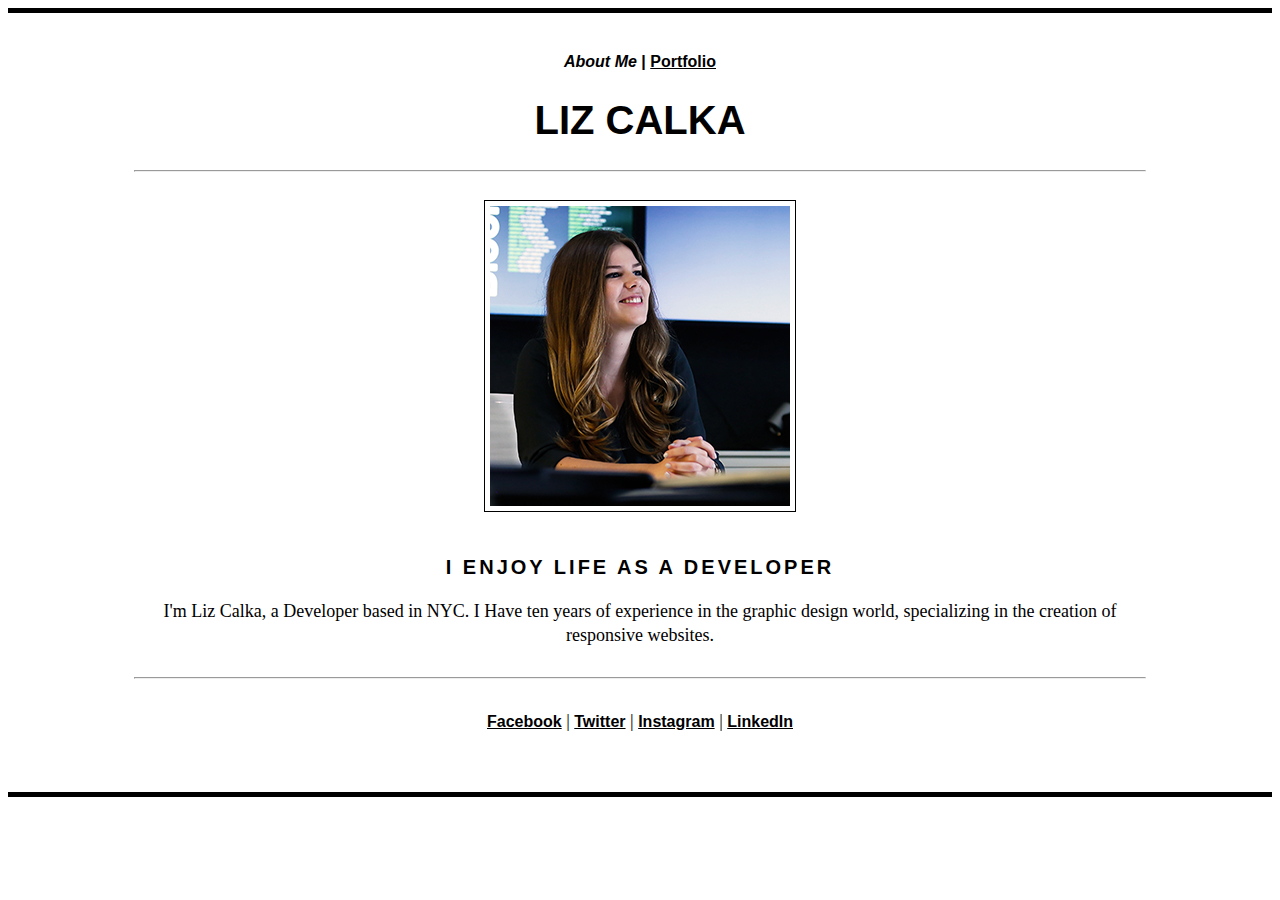
<file: index.html>
<!DOCTYPE html>

<html>

	<head>
		<title>Liz Calka | About Me</title>

		<link href="css/style.css" rel="stylesheet">
	</head>

	<body>
		<div class="container">
			<div class="center">
				<nav>
					<em>About Me</em> | <a href="portfolio.html">Portfolio</a>
				</nav>

				<h1>LIZ CALKA</h1>

				<hr>

				<img src="images/avatar_liz.png" alt="Liz Calka" class="avatar">

				<h3>I ENJOY LIFE AS A DEVELOPER</h3>

				<p class="bio">
					I'm Liz Calka, a Developer based in NYC. I Have ten years of experience in the graphic design world, specializing in the creation of responsive websites.
				</p>

				<hr>

				<p class="social">
					<a href="https://www.facebook.com/liz.calka" target="_blank">Facebook</a> | <a href="https://twitter.com/uxreactions" target="_blank">Twitter</a> | <a href="https://www.instagram.com/lizcalka/" target="_blank">Instagram</a> | <a href="https://www.linkedin.com/pub/liz-calka/3b/669/5b4" target="_blank">LinkedIn</a>
				</p>
			</div>
		</div>
	</body>

</html>
</file>
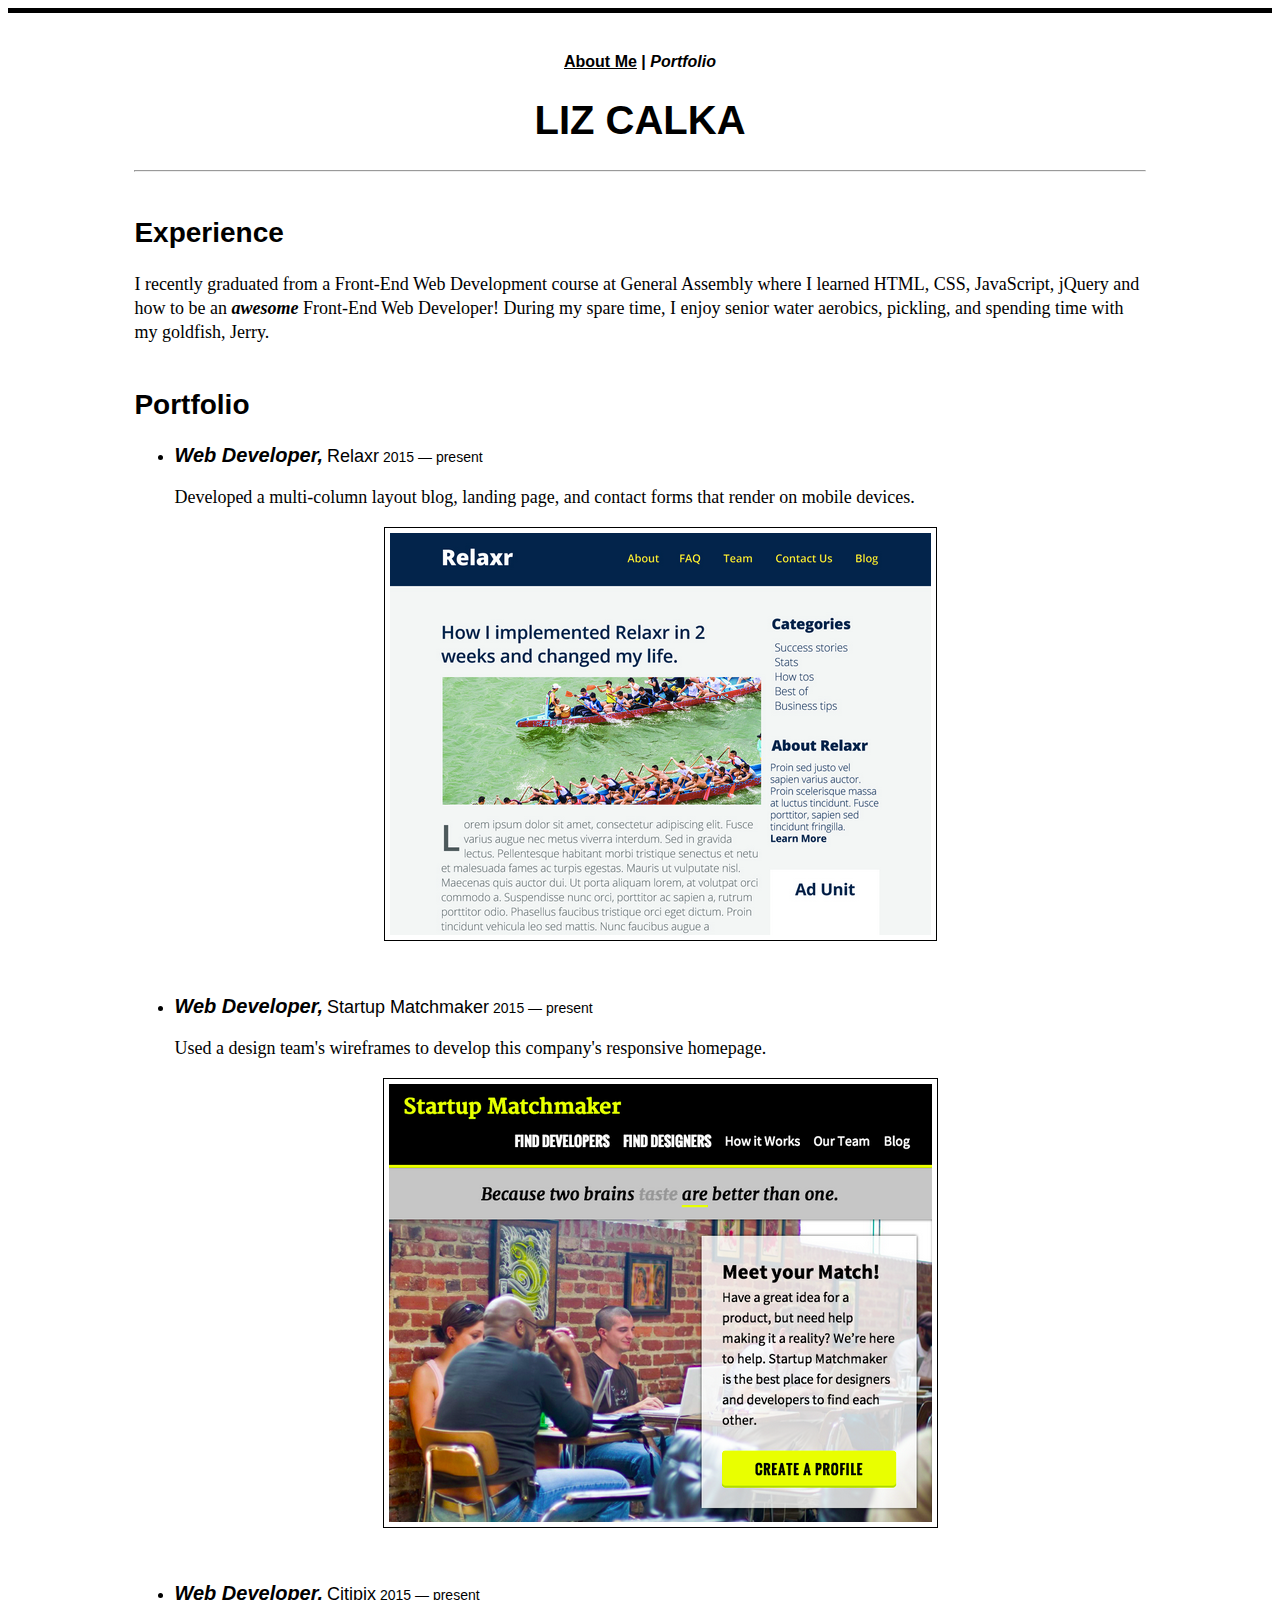
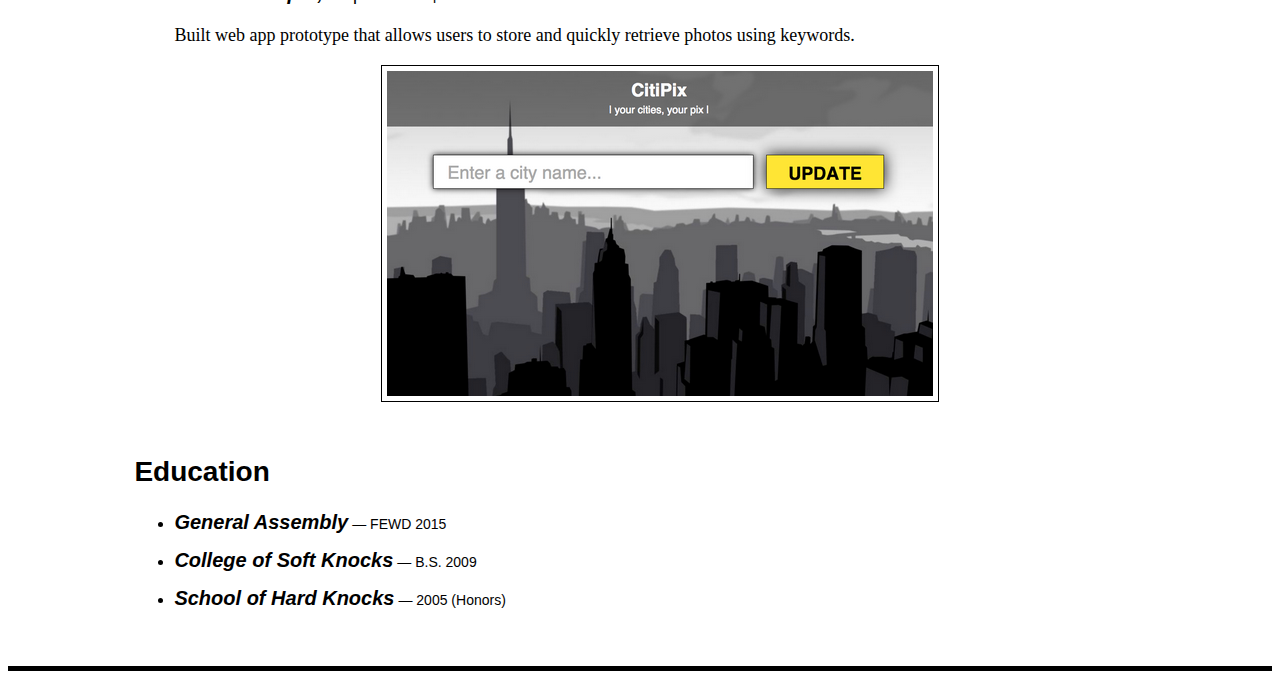
<file: portfolio.html>
<!DOCTYPE html>

<html>

	<head>
		<title>Liz Calka | Portfolio</title>

		<link href="css/style.css" rel="stylesheet">
	</head>

	<body>
		<div class="container">
			<div class="center">
				<nav>
					<a href="index.html">About Me</a> | <em>Portfolio</em>
				</nav>

				<h1>LIZ CALKA</h1>

				<hr>
			</div>

			<h2>Experience</h2>

			<p>
				I recently graduated from a Front-End Web Development course at General Assembly where I learned HTML, CSS, JavaScript, jQuery and how to be an <strong><em>awesome</em></strong> Front-End Web Developer! During my spare time, I enjoy senior water aerobics, pickling, and spending time with my goldfish, Jerry.
			</p>

			<h2>Portfolio</h2>
			
			<ul>
				<li class="portfolioItem">
					<span class="title">Web Developer,</span> <span class="company">Relaxr</span> <span class="dates">2015 &mdash; present</span>
					
					<p>
						Developed a multi-column layout blog, landing page, and contact forms that render on mobile devices.
					</p>

					<div class="center">
						<img src="images/relaxr_screenshot.png" alt="Relaxr">
					</div>
				</li>

				<li class="portfolioItem">
					<span class="title">Web Developer,</span> <span class="company">Startup Matchmaker</span> <span class="dates">2015 &mdash; present</span>
					
					<p>
						Used a design team's wireframes to develop this company's responsive homepage.
					</p>

					<div class="center">
						<img src="images/startup_matchmaker_screenshot.png" alt="Startup Matchmaker">
					</div>
				</li>

				<li class="portfolioItem">
					<span class="title">Web Developer,</span> <span class="company">Citipix</span> <span class="dates">2015 &mdash; present</span>
					
					<p>
						Built web app prototype that allows users to store and quickly retrieve photos using keywords.
					</p>
					
					<div class="center">
						<img src="images/citipix_screenshot.png" alt="CitiPix">
					</div>
				</li>
			</ul>

			<h2>Education</h2>

			<ul>
				<li class="educationItem">
					<span class="title">General Assembly</span> <span class="dates">&mdash; FEWD 2015</span>
				</li>

				<li class="educationItem">
					<span class="title">College of Soft Knocks</span> <span class="dates">&mdash; B.S. 2009</span>
				</li>

				<li class="educationItem">
					<span class="title">School of Hard Knocks</span> <span class="dates">&mdash; 2005 (Honors)</span>
				</li>
			</ul>
		</div>
	</body>

</html>
</file>
<file: css/style.css>
body {
	border-top: 5px solid #000000;
	border-bottom: 5px solid #000000;
	padding-top: 40px;
	padding-bottom: 40px;
}

.container {
	width: 80%;
	margin-left: auto;
	margin-right: auto;
}

.center {
	text-align: center;
}

.avatar {
	margin-top: 20px;
	margin-bottom: 20px;
}

.bio {
	margin-bottom: 30px;
}

.social {
	margin-top: 30px;
}

.title {
	font-family: Helvetica, sans serif;
	font-weight: bold;
	font-size: 20px;
	font-style: italic;
}

.company {
	font-family: Helvetica, sans serif;
	font-size: 18px;
}

.dates {
	font-family: Helvetica, sans serif;
	font-size: 14px;
}

.portfolioItem {
	margin-bottom: 50px;
}

.educationItem {
	margin-bottom: 15px;
}

h1 {
	font-family: Helvetica, sans serif;
	font-weight: bold;
	font-size: 40px;
}

h2 {
	font-family: Helvetica, sans serif;
	font-weight: bold;
	font-size: 28px;
	margin-top: 45px;
}

h3 {
	font-family: Helvetica, sans serif;
	font-weight: bold;
	letter-spacing: 3px;
	font-size: 20px;
}

nav {
	font-family: Helvetica, sans serif;
	font-weight: bold;
	font-size: 16px;
}

a {
	font-family: Helvetica, sans serif;
	color: #000000;
	font-weight: bold;
	font-size: 16px;
}

p {
	font-size: 18px;
	line-height: 24px;
}

img {
	padding: 5px;
	border: 1px solid #000000;
}
</file>
